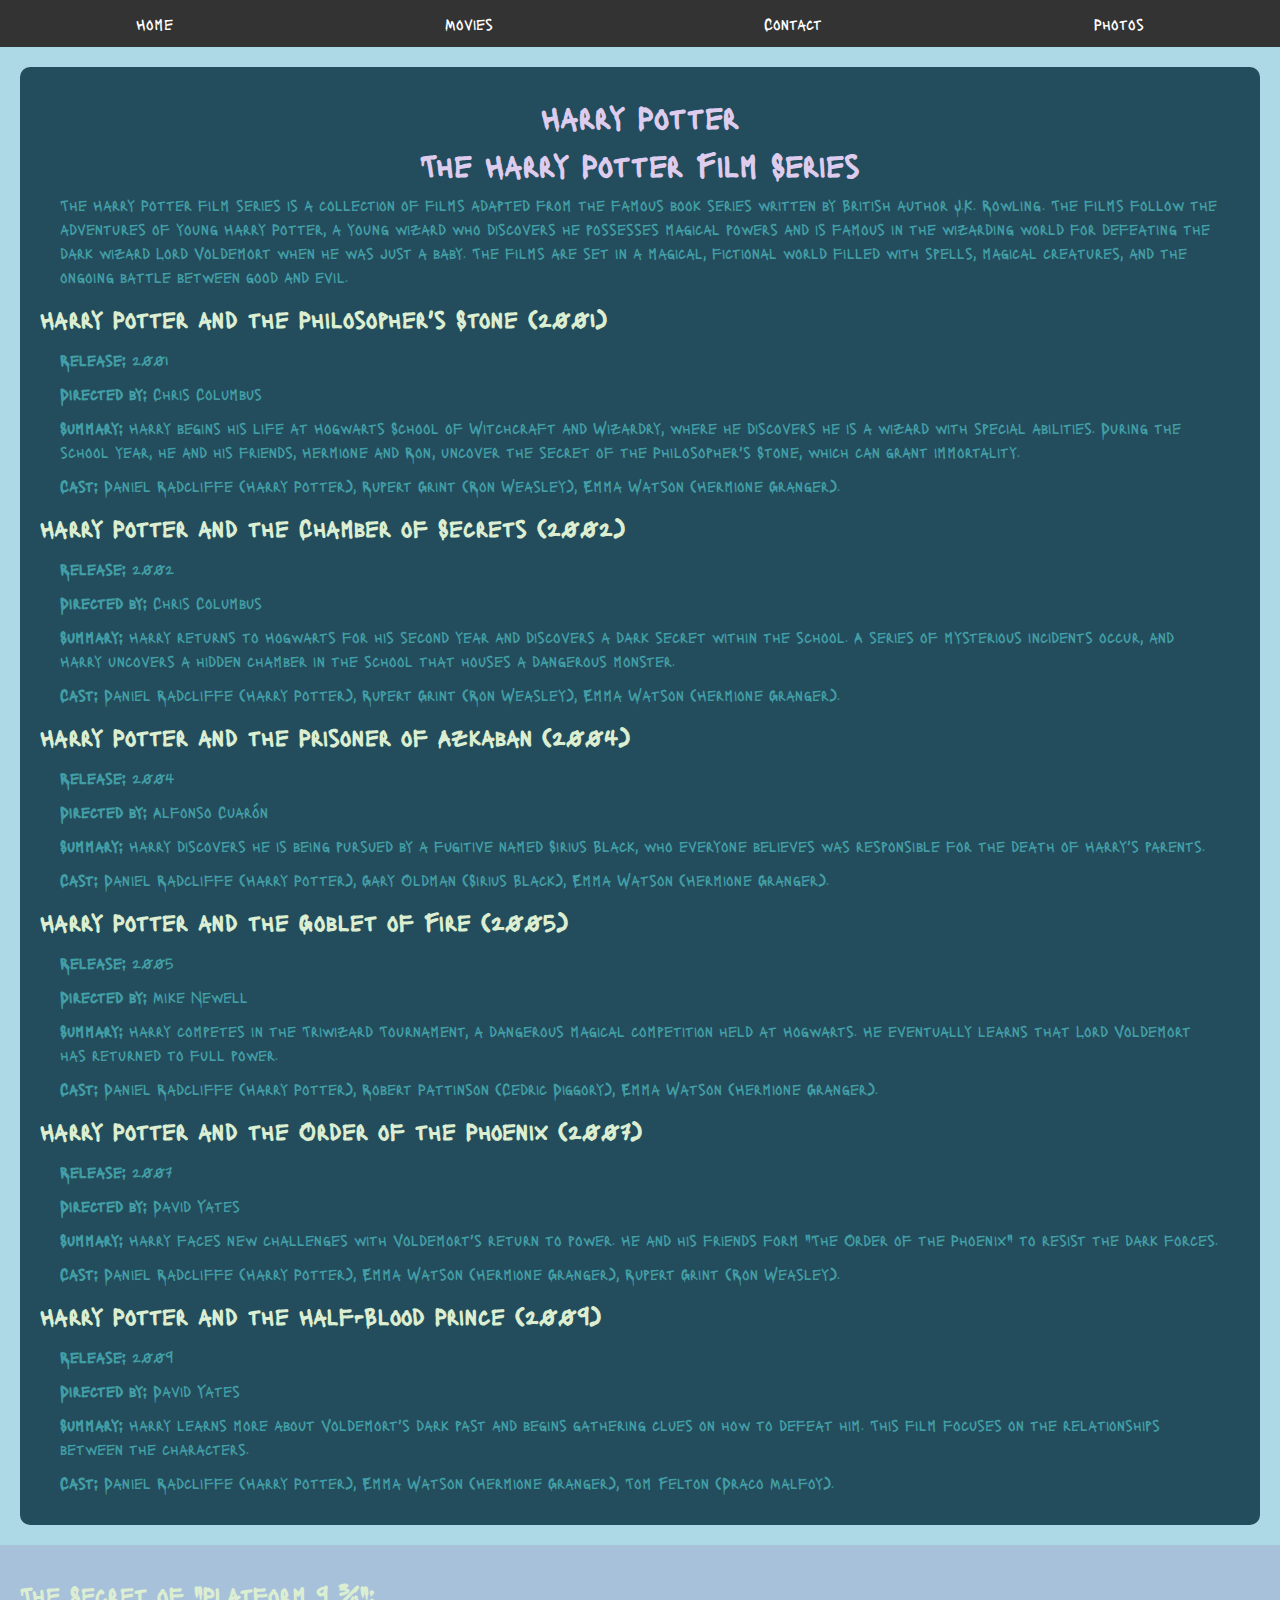
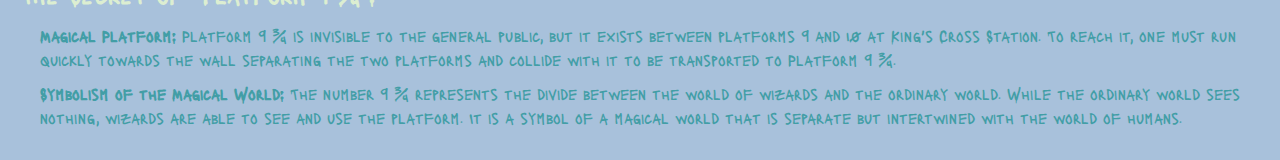
<file: index.html>
<!DOCTYPE html>
<html lang="en">
<head>
    <meta charset="UTF-8">
    <meta name="viewport" content="width=device-width, initial-scale=1.0">
    <title>Harry Potter</title>
    <link rel="stylesheet" href="style.css">
    <link rel="preconnect" href="https://fonts.googleapis.com">
    <link rel="preconnect" href="https://fonts.gstatic.com" crossorigin>
    <link href="https://fonts.googleapis.com/css2?family=Lacquer&display=swap" rel="stylesheet">
</head>
<body>
    <!-- Navigation Bar -->
    <ul id="navbar">
        <li id="nav"><a class="active" href="index.html">Home</a></li>
        <li id="nav"><a href="movies.html">Movies</a></li>
        <li id="nav"><a href="contact.html">Contact</a></li>
        <li id="nav"><a href="photes.html">Photos</a></li>
    </ul>

    <!-- Main Content -->
    <div id="ff">
        <h1>Harry Potter</h1>
        <h1>The Harry Potter Film Series</h1>
        <p>The Harry Potter film series is a collection of films adapted from the famous book series written by British author J.K. Rowling. The films follow the adventures of young Harry Potter, a young wizard who discovers he possesses magical powers and is famous in the wizarding world for defeating the dark wizard Lord Voldemort when he was just a baby. The films are set in a magical, fictional world filled with spells, magical creatures, and the ongoing battle between good and evil.</p>

        <!-- Movie Details -->
        <h2>Harry Potter and the Philosopher's Stone (2001)</h2>
        <p><strong>Release:</strong> 2001</p>
        <p><strong>Directed by:</strong> Chris Columbus</p>
        <p><strong>Summary:</strong> Harry begins his life at Hogwarts School of Witchcraft and Wizardry, where he discovers he is a wizard with special abilities. During the school year, he and his friends, Hermione and Ron, uncover the secret of the Philosopher's Stone, which can grant immortality.</p>
        <p><strong>Cast:</strong> Daniel Radcliffe (Harry Potter), Rupert Grint (Ron Weasley), Emma Watson (Hermione Granger).</p>

        <h2>Harry Potter and the Chamber of Secrets (2002)</h2>
        <p><strong>Release:</strong> 2002</p>
        <p><strong>Directed by:</strong> Chris Columbus</p>
        <p><strong>Summary:</strong> Harry returns to Hogwarts for his second year and discovers a dark secret within the school. A series of mysterious incidents occur, and Harry uncovers a hidden chamber in the school that houses a dangerous monster.</p>
        <p><strong>Cast:</strong> Daniel Radcliffe (Harry Potter), Rupert Grint (Ron Weasley), Emma Watson (Hermione Granger).</p>

        <h2>Harry Potter and the Prisoner of Azkaban (2004)</h2>
        <p><strong>Release:</strong> 2004</p>
        <p><strong>Directed by:</strong> Alfonso Cuarón</p>
        <p><strong>Summary:</strong> Harry discovers he is being pursued by a fugitive named Sirius Black, who everyone believes was responsible for the death of Harry's parents.</p>
        <p><strong>Cast:</strong> Daniel Radcliffe (Harry Potter), Gary Oldman (Sirius Black), Emma Watson (Hermione Granger).</p>

        <h2>Harry Potter and the Goblet of Fire (2005)</h2>
        <p><strong>Release:</strong> 2005</p>
        <p><strong>Directed by:</strong> Mike Newell</p>
        <p><strong>Summary:</strong> Harry competes in the Triwizard Tournament, a dangerous magical competition held at Hogwarts. He eventually learns that Lord Voldemort has returned to full power.</p>
        <p><strong>Cast:</strong> Daniel Radcliffe (Harry Potter), Robert Pattinson (Cedric Diggory), Emma Watson (Hermione Granger).</p>

        <h2>Harry Potter and the Order of the Phoenix (2007)</h2>
        <p><strong>Release:</strong> 2007</p>
        <p><strong>Directed by:</strong> David Yates</p>
        <p><strong>Summary:</strong> Harry faces new challenges with Voldemort's return to power. He and his friends form "The Order of the Phoenix" to resist the dark forces.</p>
        <p><strong>Cast:</strong> Daniel Radcliffe (Harry Potter), Emma Watson (Hermione Granger), Rupert Grint (Ron Weasley).</p>

        <h2>Harry Potter and the Half-Blood Prince (2009)</h2>
        <p><strong>Release:</strong> 2009</p>
        <p><strong>Directed by:</strong> David Yates</p>
        <p><strong>Summary:</strong> Harry learns more about Voldemort's dark past and begins gathering clues on how to defeat him. This film focuses on the relationships between the characters.</p>
        <p><strong>Cast:</strong> Daniel Radcliffe (Harry Potter), Emma Watson (Hermione Granger), Tom Felton (Draco Malfoy).</p>
    </div>

    <!-- Additional Content -->
    <div id="jj">
        <h2>The Secret of "Platform 9 ¾":</h2>
        <p><strong>Magical Platform:</strong> Platform 9 ¾ is invisible to the general public, but it exists between platforms 9 and 10 at King's Cross Station. To reach it, one must run quickly towards the wall separating the two platforms and collide with it to be transported to Platform 9 ¾.</p>
        <p><strong>Symbolism of the Magical World:</strong> The number 9 ¾ represents the divide between the world of wizards and the ordinary world. While the ordinary world sees nothing, wizards are able to see and use the platform. It is a symbol of a magical world that is separate but intertwined with the world of humans.</p>
    </div>
</body>
</html>
</file>
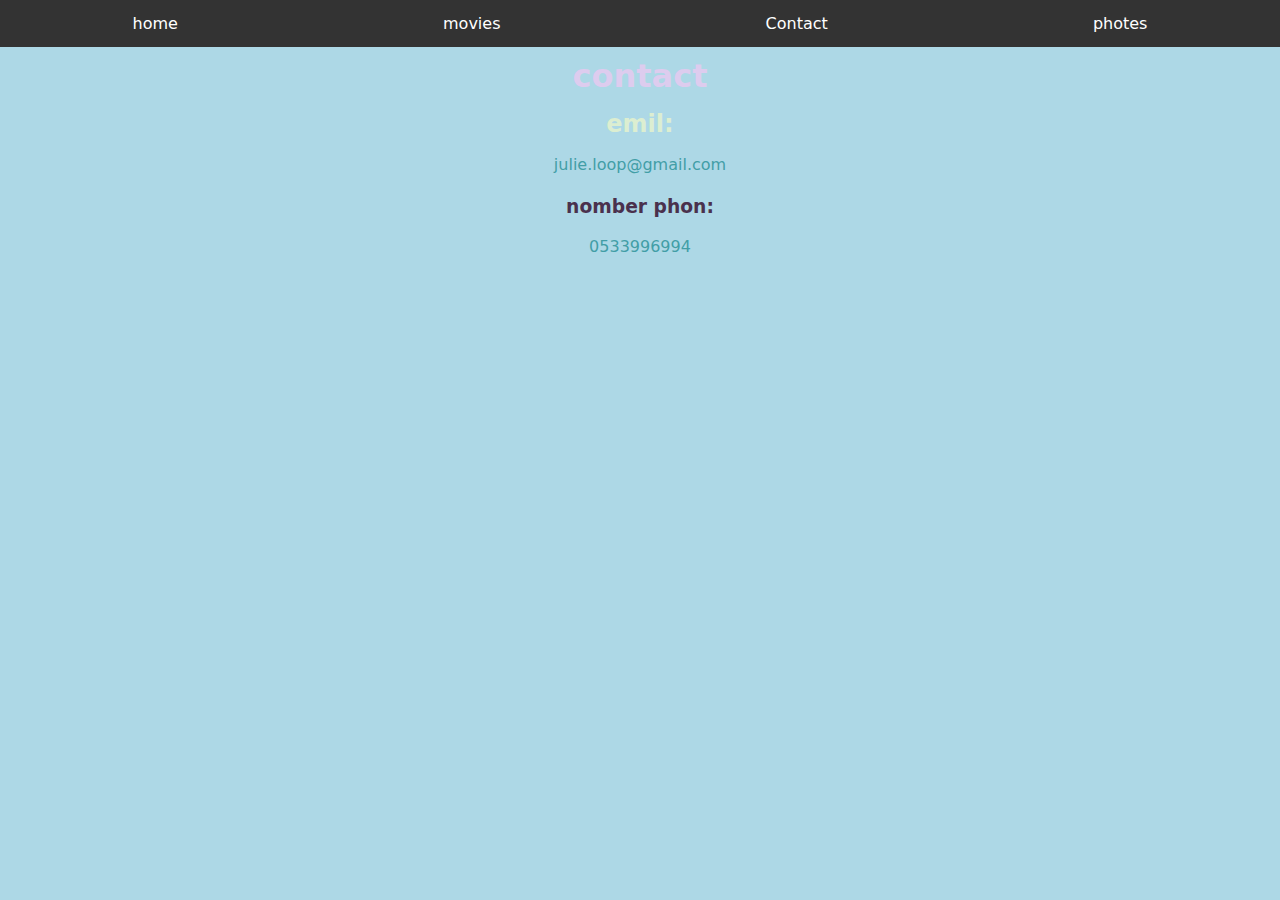
<file: contact.html>
<!DOCTYPE html>
<html lang="en">
<head>
    <meta charset="UTF-8">
    <meta name="viewport" content="width=device-width, initial-scale=1.0">
    <link rel="stylesheet" href="style.css">
    <title>Document</title>
</head>
<body>

    <ul id="navbar">
  <li id="nav"><a class="active" href="index.html">home</a></li>
  <li id="nav"><a href="movies.html">movies</a></li>
  <li id="nav"><a href="contact.html">Contact</a></li>
  <li id="nav"><a href="photes.html">photes</a></li>
</ul>
<center>


    <h1>contact</h1>
    <h2>emil:</h2>
<p>julie.loop@gmail.com</p> 
<h3>nomber phon:</h3>
<p>0533996994</p>
</center>
<iframe src="https://www.google.com/maps/embed?pb=!1m18!1m12!1m3!1d107432.75488306489!2d35.45380353927614!3d32.70535700182245!2m3!1f0!2f0!3f0!3m2!1i1024!2i768!4f13.1!3m3!1m2!1s0x151c4c298ac63983%3A0xbad14d89e89d4c52!2sLoop%20Campus!5e0!3m2!1sar!2sil!4v1738076509241!5m2!1sar!2sil" width="600" height="450" style="border:0;" allowfullscreen="" loading="lazy" referrerpolicy="no-referrer-when-downgrade"></iframe>
</body>
</html>
</file>
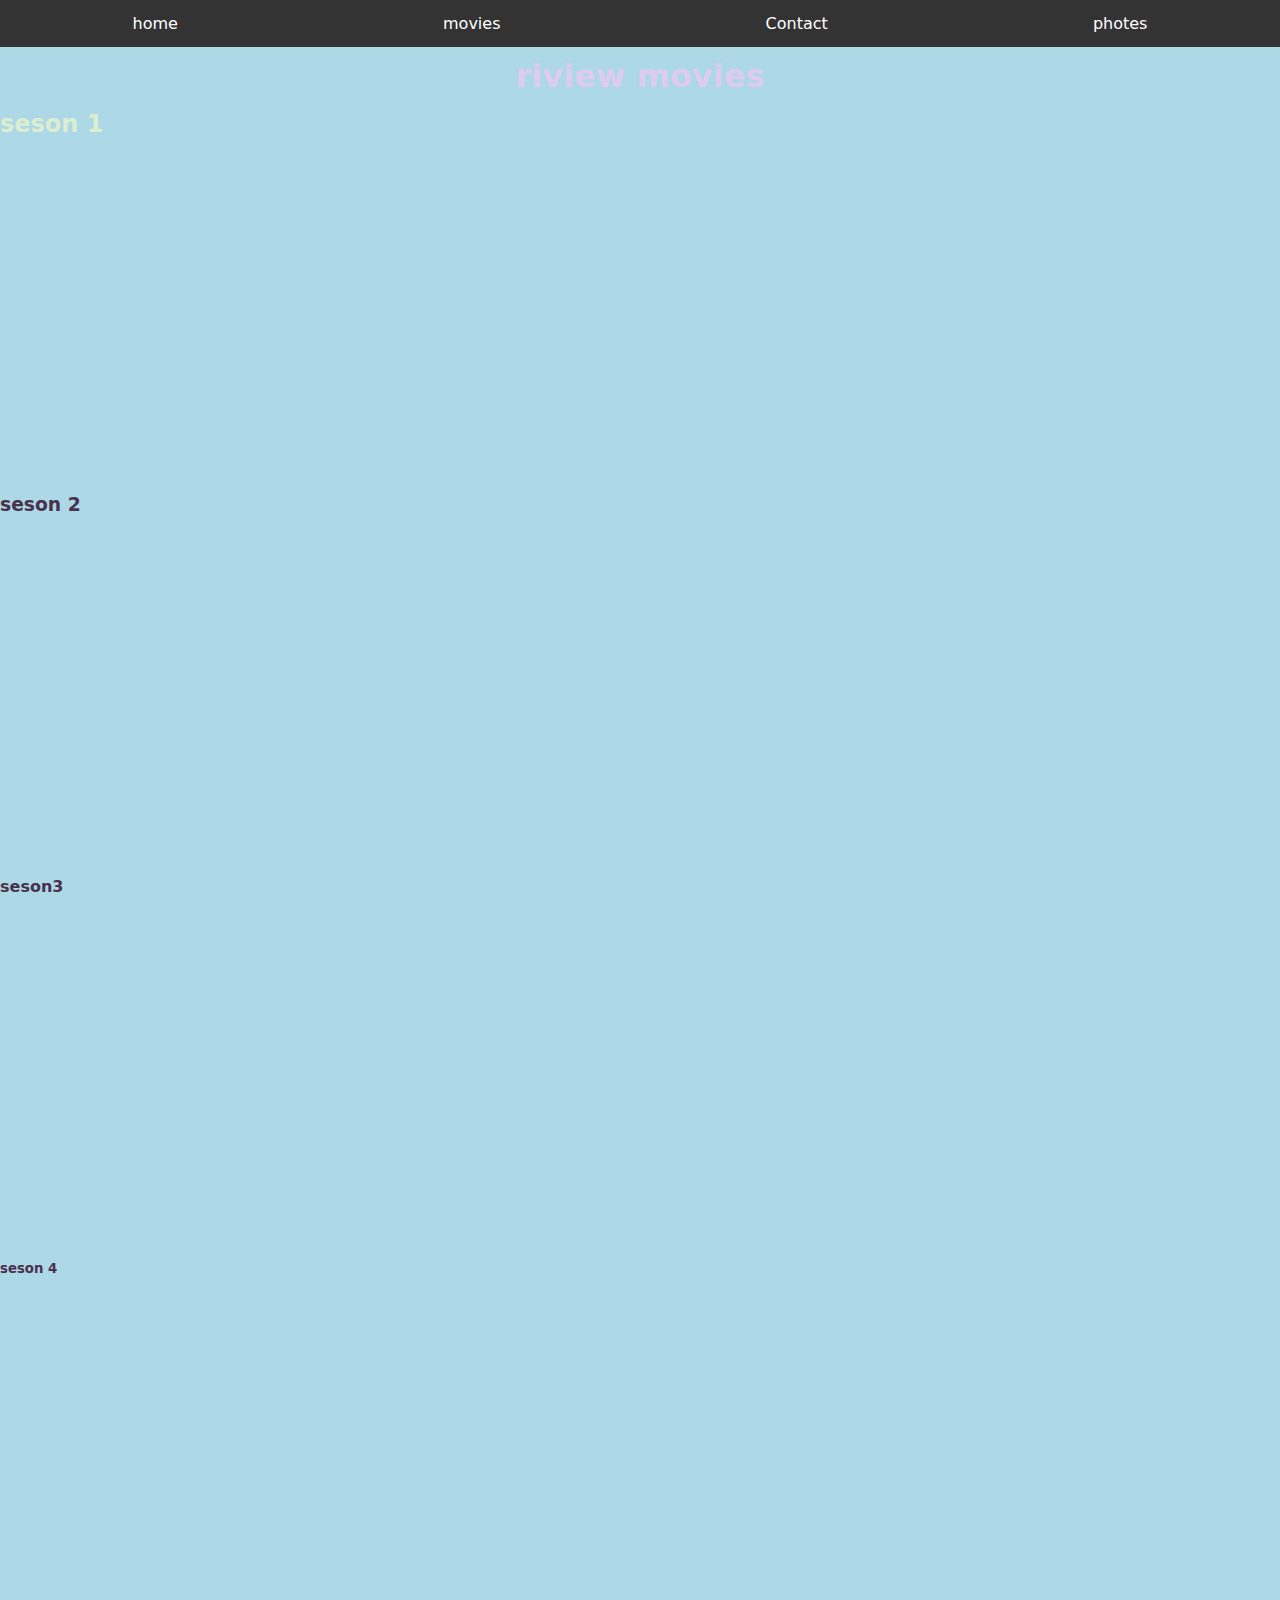
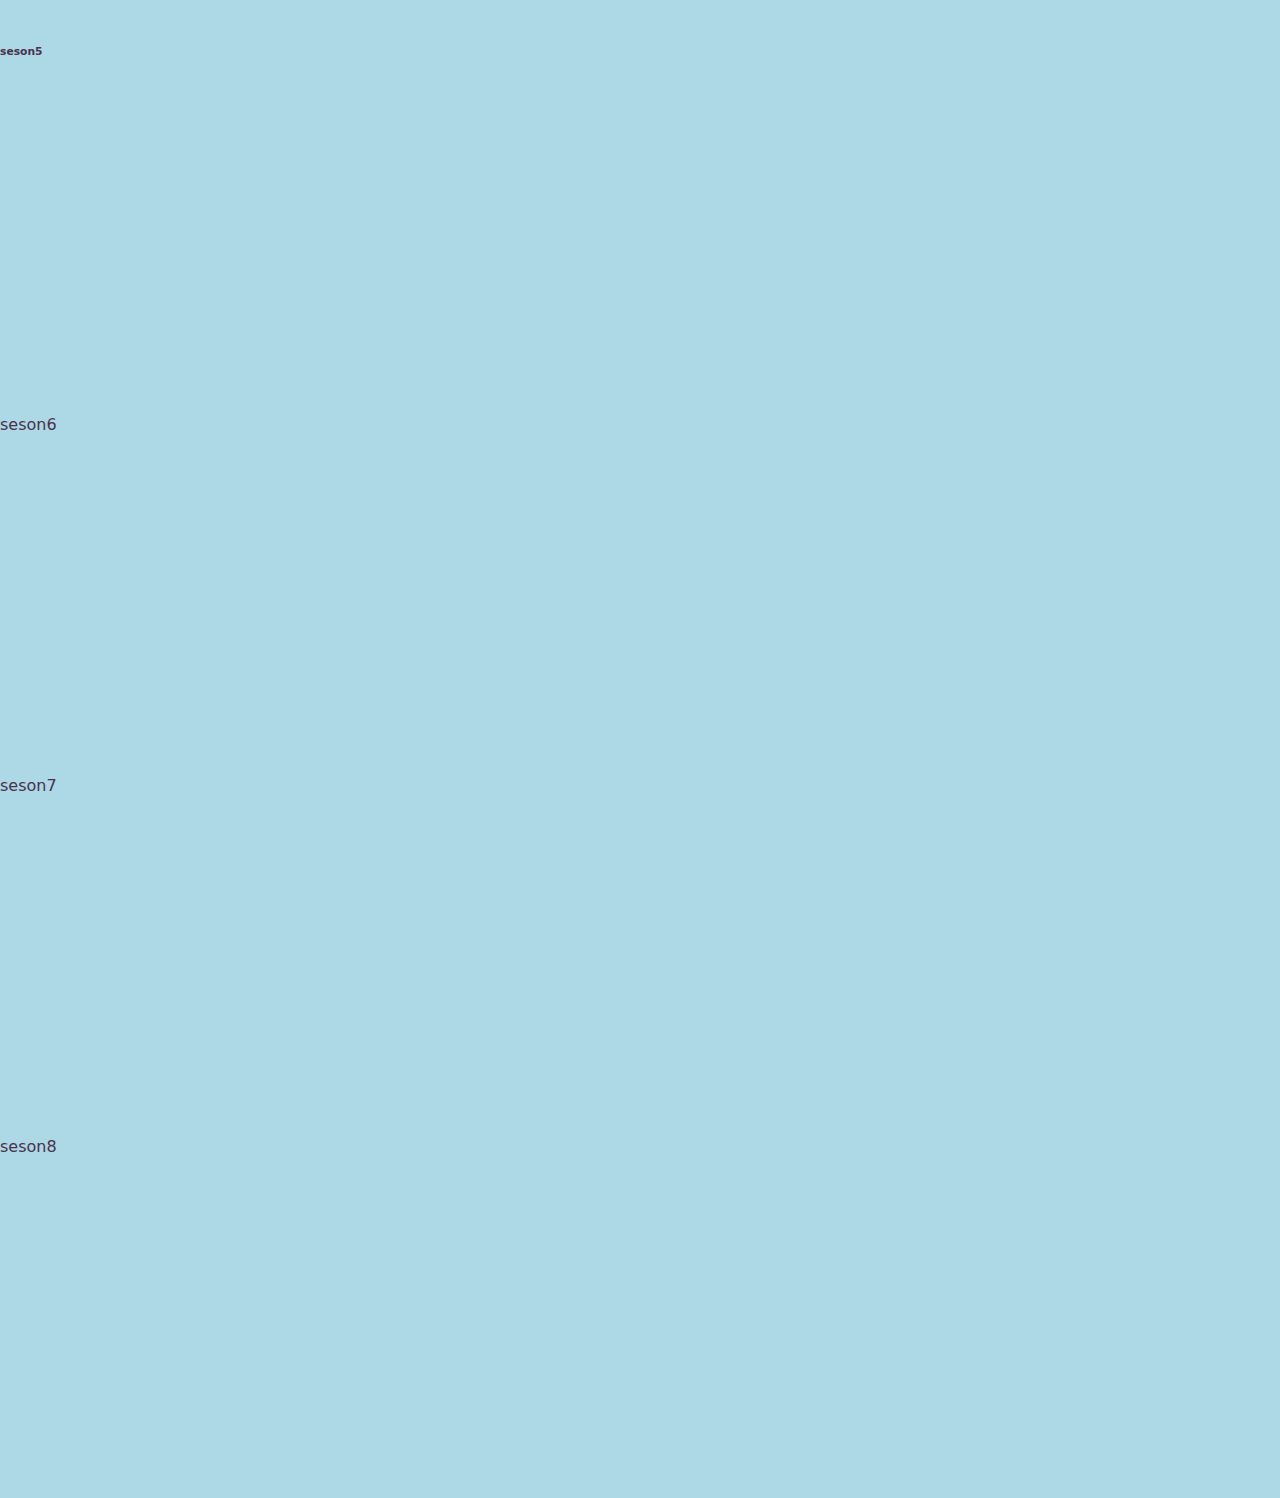
<file: movies.html>
<!DOCTYPE html>
<html lang="en">
<head>
    <meta charset="UTF-8">
    <meta name="viewport" content="width=device-width, initial-scale=1.0">
    <title>Document</title>
    <link rel="stylesheet" href="style.css">
</head>
<body>
<ul id="navbar">
  <li id="nav"><a class="active" href="index.html">home</a></li>
  <li id="nav"><a href="movies.html">movies</a></li>
  <li id="nav"><a href="contact.html">Contact</a></li>
  <li id="nav"><a href="photes.html">photes</a></li>
</ul>
<h1>riview movies</h1>
<h2>seson 1</h2>  
<p><iframe width="560" height="315" src="https://www.youtube.com/embed/Yyk8usAqCxs?si=hhKK37NTzpAPq3_c" title="YouTube video player" frameborder="0" allow="accelerometer; autoplay; clipboard-write; encrypted-media; gyroscope; picture-in-picture; web-share" referrerpolicy="strict-origin-when-cross-origin" allowfullscreen></iframe></p>
<h3>seson 2</h3>
<p><iframe width="560" height="315" src="https://www.youtube.com/embed/dp8al4n0FYo?si=ykLSfctkVpT7IveP" title="YouTube video player" frameborder="0" allow="accelerometer; autoplay; clipboard-write; encrypted-media; gyroscope; picture-in-picture; web-share" referrerpolicy="strict-origin-when-cross-origin" allowfullscreen></iframe></p>
<h4>seson3</h4>
<p><iframe width="560" height="315" src="https://www.youtube.com/embed/wcN3VsmQNTA?si=1SvUpd15qcch4Ex2" title="YouTube video player" frameborder="0" allow="accelerometer; autoplay; clipboard-write; encrypted-media; gyroscope; picture-in-picture; web-share" referrerpolicy="strict-origin-when-cross-origin" allowfullscreen></iframe></p>
<h5>seson 4</h5>
<p><iframe width="560" height="315" src="https://www.youtube.com/embed/GQwqGh4rzkM?si=uywLm79KXU3D79wd" title="YouTube video player" frameborder="0" allow="accelerometer; autoplay; clipboard-write; encrypted-media; gyroscope; picture-in-picture; web-share" referrerpolicy="strict-origin-when-cross-origin" allowfullscreen></iframe></p>
<h6>seson5</h6>
<p><iframe width="560" height="315" src="https://www.youtube.com/embed/lpplZcSLMAI?si=0XVmaOGvYUUpUAMt" title="YouTube video player" frameborder="0" allow="accelerometer; autoplay; clipboard-write; encrypted-media; gyroscope; picture-in-picture; web-share" referrerpolicy="strict-origin-when-cross-origin" allowfullscreen></iframe></p>
<h7>seson6</h7>
<p><iframe width="560" height="315" src="https://www.youtube.com/embed/24f-ZZlfupc?si=IyLYpme1NmsD5WYl" title="YouTube video player" frameborder="0" allow="accelerometer; autoplay; clipboard-write; encrypted-media; gyroscope; picture-in-picture; web-share" referrerpolicy="strict-origin-when-cross-origin" allowfullscreen></iframe></p>
<h8>seson7</h8>
<p><iframe width="560" height="315" src="https://www.youtube.com/embed/ucc8zGN7LGs?si=APBYUhhSifvJvjvr" title="YouTube video player" frameborder="0" allow="accelerometer; autoplay; clipboard-write; encrypted-media; gyroscope; picture-in-picture; web-share" referrerpolicy="strict-origin-when-cross-origin" allowfullscreen></iframe></p>
<h9>seson8</h9>
<p><iframe width="560" height="315" src="https://www.youtube.com/embed/BN3lRolg6Nc?si=0QKW_sI_1Gg6W6s-" title="YouTube video player" frameborder="0" allow="accelerometer; autoplay; clipboard-write; encrypted-media; gyroscope; picture-in-picture; web-share" referrerpolicy="strict-origin-when-cross-origin" allowfullscreen></iframe></p>
</body>
</html>
</file>
<file: style.css>
/* General styles */
body {
    background-color: lightblue;
    color: rgb(74, 49, 77);
    font-family: "Lacquer", system-ui;
    font-weight: 400;
    margin: 0;
    padding: 0;
}

/* Header styles */
h1 {
    color: rgb(221, 204, 238);
    text-align: center;
    font-size: 2rem;
    margin: 10px 0;
}

h2 {
    color: rgb(220, 238, 209);
    font-size: 1.5rem;
    margin: 15px 0;
}

p {
    color: rgb(66, 158, 166);
    line-height: 1.5;
    margin: 10px 20px;
}

/* Navbar styles */
#navbar {
    list-style-type: none;
    margin: 0;
    padding: 0;
    display: flex;
    background-color: #333;
    justify-content: space-around;
}

#nav a {
    display: block;
    color: white;
    text-align: center;
    padding: 14px 16px;
    text-decoration: none;
}

#nav a:hover {
    background-color: #111;
}

/* Section styles */
#jj {
    background-color: rgb(168, 193, 219);
    padding: 20px;
}

#ff {
    background-color: rgb(35, 77, 92);
    padding: 20px;
    border-radius: 10px;
    margin: 20px;
}

/* Responsive styles */
@media (max-width: 768px) {
    h1 {
        font-size: 1.5rem;
    }

    h2 {
        font-size: 1.2rem;
    }

    p {
        font-size: 1rem;
    }

    #navbar {
        flex-direction: column;
        align-items: center;
    }

    #nav a {
        padding: 10px 0;
    }

    #ff, #jj {
        padding: 10px;
        margin: 10px;
    }
}

@media (max-width: 480px) {
    h1 {
        font-size: 1.2rem;
    }

    h2 {
        font-size: 1rem;
    }

    p {
        font-size: 0.9rem;
    }

    #navbar {
        flex-direction: column;
    }

    #nav a {
        font-size: 0.9rem;
        padding: 8px 0;
    }
}
</file>
